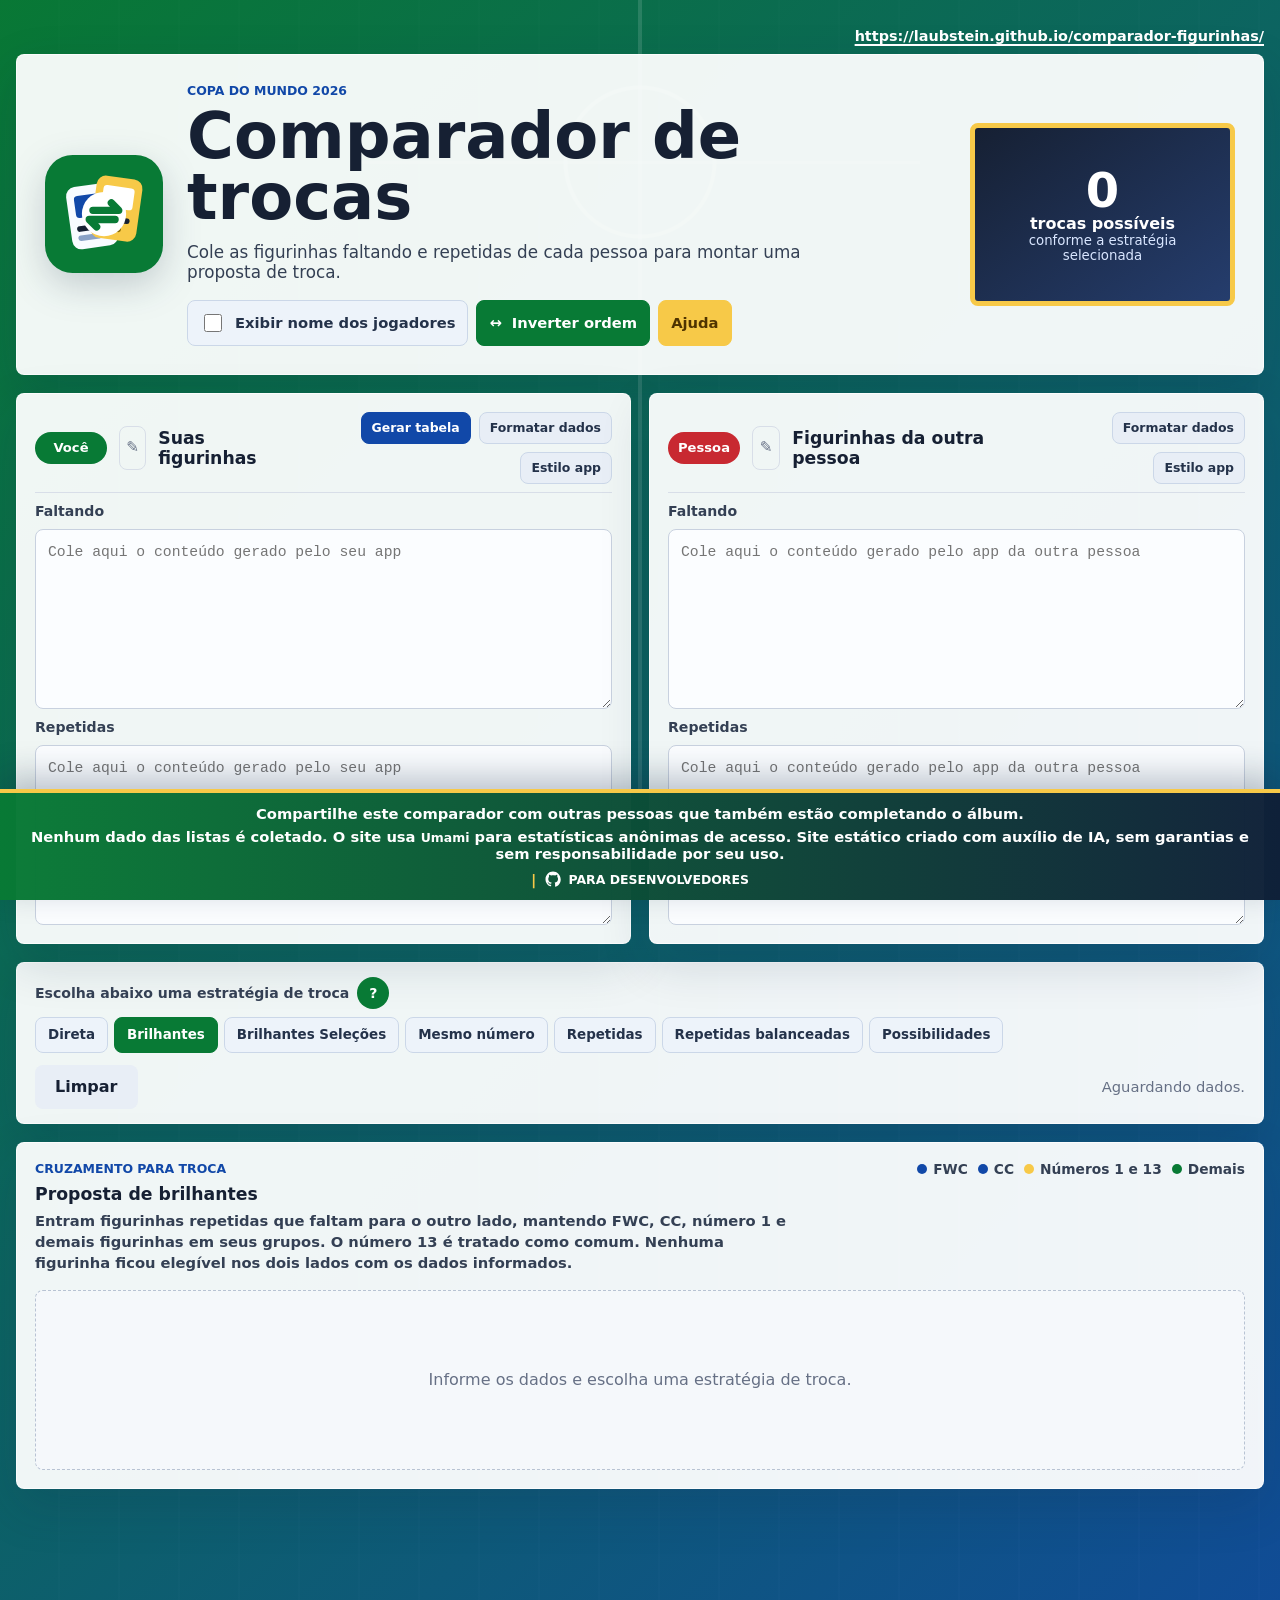
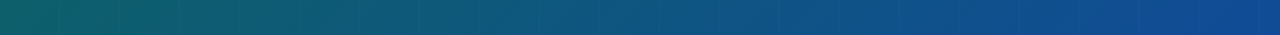
<file: index.html>
<!doctype html>
<html lang="pt-BR">
  <head>
    <meta charset="utf-8">
    <meta name="viewport" content="width=device-width, initial-scale=1">
    <title>Troca de Figurinhas da Copa</title>
    <meta name="description" content="Compare figurinhas faltando e repetidas para montar uma proposta de troca equilibrada para o álbum da Copa 2026. Gratuito e sem anúncios.">
    <link rel="canonical" href="https://laubstein.github.io/comparador-figurinhas/">
    <meta property="og:type" content="website">
    <meta property="og:locale" content="pt_BR">
    <meta property="og:site_name" content="Comparador de Figurinhas">
    <meta property="og:title" content="Comparador de trocas de figurinhas da Copa">
    <meta property="og:description" content="Monte propostas equilibradas usando suas figurinhas faltando e repetidas e as de outra pessoa. Gratuito e sem anúncios.">
    <meta property="og:url" content="https://laubstein.github.io/comparador-figurinhas/">
    <meta property="og:image" content="https://laubstein.github.io/comparador-figurinhas/assets/og-image.png">
    <meta property="og:image:secure_url" content="https://laubstein.github.io/comparador-figurinhas/assets/og-image.png">
    <meta property="og:image:type" content="image/png">
    <meta property="og:image:width" content="1200">
    <meta property="og:image:height" content="630">
    <meta property="og:image:alt" content="Comparador gratuito e sem anúncios para troca de figurinhas da Copa 2026">
    <meta name="twitter:card" content="summary_large_image">
    <meta name="twitter:title" content="Comparador de trocas de figurinhas da Copa">
    <meta name="twitter:description" content="Monte propostas equilibradas usando suas figurinhas faltando e repetidas e as de outra pessoa. Gratuito e sem anúncios.">
    <meta name="twitter:image" content="https://laubstein.github.io/comparador-figurinhas/assets/og-image.png">
    <link rel="icon" type="image/svg+xml" href="assets/favicon.svg">
    <link rel="stylesheet" href="styles.css">
    <script defer src="https://cloud.umami.is/script.js" data-website-id="ab77dfe1-78c8-4d9a-a12e-bae910fb697f"></script>
  </head>
  <body>
    <main class="app-shell">
      <div class="site-bar">
        <a href="https://laubstein.github.io/comparador-figurinhas/?utm_source=comparador&utm_medium=site_bar&utm_campaign=comparador_figurinhas" target="_blank" rel="noreferrer">
          https://laubstein.github.io/comparador-figurinhas/
        </a>
      </div>

      <section class="hero">
        <img class="hero-logo" src="assets/favicon.svg" alt="" aria-hidden="true">
        <div class="hero-copy">
          <p class="eyebrow">Copa do Mundo 2026</p>
          <h1>Comparador de trocas</h1>
          <p class="subtitle">
            Cole as figurinhas faltando e repetidas de cada pessoa para montar uma proposta de troca.
          </p>
          <div class="hero-controls">
            <label class="toggle-option" for="showNamesToggle">
              <input id="showNamesToggle" type="checkbox">
              <span>Exibir nome dos jogadores</span>
            </label>
            <button id="swapCollectorsButton" class="hero-action" type="button" title="Inverter ordem entre suas figurinhas e as da outra pessoa" aria-label="Inverter ordem entre suas figurinhas e as da outra pessoa">
              <span aria-hidden="true">↔</span>
              <span>Inverter ordem</span>
            </button>
            <button id="helpButton" class="hero-action hero-help-action" type="button" aria-haspopup="dialog">Ajuda</button>
          </div>
        </div>
        <div class="scoreboard" aria-label="Resumo da comparação">
          <span id="userGivesCount">0</span>
          <strong id="scoreboardLabel">trocas possíveis</strong>
          <small id="scoreboardDetail">conforme a estratégia selecionada</small>
        </div>
      </section>

      <section class="form-grid" aria-label="Dados dos colecionadores">
        <article class="collector-panel">
          <div class="panel-heading">
            <div class="panel-title">
              <span class="badge badge-home" id="userBadge">Você</span>
              <input class="badge-name-input" id="userBadgeInput" type="text" maxlength="24" hidden aria-label="Nome do primeiro colecionador" />
              <button class="badge-edit" id="userBadgeEdit" type="button" title="Editar nome" aria-label="Editar nome do primeiro colecionador">✎</button>
              <h2>Suas figurinhas</h2>
            </div>
            <div class="format-actions" aria-label="Converter suas figurinhas">
              <button id="tableButton" class="mini-button mini-button-blue" type="button">Gerar tabela</button>
              <button class="mini-button" type="button" data-format-target="user" data-format="selection">Formatar dados</button>
              <button class="mini-button" type="button" data-format-target="user" data-format="app">Estilo app</button>
            </div>
          </div>
          <label for="userMissing">Faltando</label>
          <textarea id="userMissing" spellcheck="false" placeholder="Cole aqui o conteúdo gerado pelo seu app"></textarea>

          <label for="userRepeated">Repetidas</label>
          <textarea id="userRepeated" spellcheck="false" placeholder="Cole aqui o conteúdo gerado pelo seu app"></textarea>
        </article>

        <article class="collector-panel">
          <div class="panel-heading">
            <div class="panel-title">
              <span class="badge badge-away" id="friendBadge">Pessoa</span>
              <input class="badge-name-input" id="friendBadgeInput" type="text" maxlength="24" hidden aria-label="Nome do segundo colecionador" />
              <button class="badge-edit" id="friendBadgeEdit" type="button" title="Editar nome" aria-label="Editar nome do segundo colecionador">✎</button>
              <h2>Figurinhas da outra pessoa</h2>
            </div>
            <div class="format-actions" aria-label="Converter figurinhas da outra pessoa">
              <button class="mini-button" type="button" data-format-target="friend" data-format="selection">Formatar dados</button>
              <button class="mini-button" type="button" data-format-target="friend" data-format="app">Estilo app</button>
            </div>
          </div>
          <label for="friendMissing">Faltando</label>
          <textarea id="friendMissing" spellcheck="false" placeholder="Cole aqui o conteúdo gerado pelo app da outra pessoa"></textarea>

          <label for="friendRepeated">Repetidas</label>
          <textarea id="friendRepeated" spellcheck="false" placeholder="Cole aqui o conteúdo gerado pelo app da outra pessoa"></textarea>
        </article>
      </section>

      <section class="toolbar" aria-label="Ações">
        <div class="strategy-controls" aria-labelledby="strategyLabel">
          <div class="strategy-heading">
            <span id="strategyLabel">Escolha abaixo uma estratégia de troca</span>
            <button id="strategyHelpButton" class="help-icon-button" type="button" title="Entenda as estratégias de troca" aria-label="Ajuda sobre estratégias de troca">
              ?
            </button>
          </div>
          <div class="strategy-options" role="radiogroup" aria-labelledby="strategyLabel">
            <label>
              <input type="radio" name="tradeStrategy" value="5">
              <span>Direta</span>
            </label>
            <label>
              <input type="radio" name="tradeStrategy" value="0" checked>
              <span>Brilhantes</span>
            </label>
            <label>
              <input type="radio" name="tradeStrategy" value="6">
              <span>Brilhantes Seleções</span>
            </label>
            <label>
              <input type="radio" name="tradeStrategy" value="1">
              <span>Mesmo número</span>
            </label>
            <label>
              <input type="radio" name="tradeStrategy" value="2">
              <span>Repetidas</span>
            </label>
            <label>
              <input type="radio" name="tradeStrategy" value="3">
              <span>Repetidas balanceadas</span>
            </label>
            <label>
              <input type="radio" name="tradeStrategy" value="4">
              <span>Possibilidades</span>
            </label>
          </div>
        </div>
        <button id="clearButton" class="secondary" type="button">Limpar</button>
        <div class="summary-stack">
          <p id="parseSummary" class="parse-summary">Aguardando dados.</p>
          <p id="impactSummary" class="impact-summary" hidden></p>
        </div>
      </section>

      <section class="results" aria-live="polite">
        <div class="results-header">
          <div>
            <p class="eyebrow">Cruzamento para troca</p>
            <h2 id="resultTitle">Proposta de brilhantes</h2>
            <p id="resultDescription" class="results-description">
              Mantém FWC, CC, número 1 e demais figurinhas em seus grupos; número 13 participa como figurinha comum.
            </p>
          </div>
          <div class="results-actions">
            <button id="copyWhatsAppButton" class="whatsapp-button" type="button" title="Copiar proposta abaixo para ser enviada por WhatsApp" hidden>
              <svg viewBox="0 0 24 24" aria-hidden="true">
                <path d="M12 2a9.8 9.8 0 0 0-8.4 14.9L2.5 22l5.2-1.1A9.9 9.9 0 1 0 12 2Zm0 2a7.9 7.9 0 0 1 6.7 12.1 7.8 7.8 0 0 1-9.7 2.8l-.3-.2-3.4.7.7-3.3-.2-.3A7.8 7.8 0 0 1 12 4Zm-3.1 4.2c-.2 0-.5.1-.7.4-.2.3-.8.8-.8 2s.8 2.3.9 2.5c.1.2 1.6 2.7 4 3.7 2 .9 2.4.7 2.8.7.4 0 1.4-.6 1.6-1.1.2-.5.2-1 .1-1.1-.1-.1-.2-.2-.5-.4l-1.6-.8c-.2-.1-.4-.1-.6.2l-.7.9c-.1.2-.3.2-.5.1-.3-.1-1.1-.4-2-1.2-.7-.7-1.2-1.5-1.4-1.8-.1-.2 0-.4.1-.5l.4-.5c.1-.2.2-.3.3-.5.1-.2 0-.4 0-.5l-.7-1.7c-.2-.4-.4-.4-.7-.4Z"/>
              </svg>
              <span>Copiar para WhatsApp</span>
            </button>
            <button id="shareComparisonButton" class="secondary" type="button" title="Copiar link com os dados desta comparação" hidden>
              Compartilhar Comparação
            </button>
            <div class="legend">
              <span><i class="dot dot-fwc"></i> FWC</span>
              <span><i class="dot dot-fwc"></i> CC</span>
              <span><i class="dot dot-special"></i> Números 1 e 13</span>
              <span><i class="dot dot-standard"></i> Demais</span>
            </div>
          </div>
        </div>

        <div id="possibilityNumberFilter" class="possibility-number-filter" hidden>
          <div class="pnf-field">
            <label for="possibilityNumberInput">Ignorar número nas possibilidades</label>
            <div class="pnf-row">
              <input id="possibilityNumberInput" type="number" min="0" max="20" inputmode="numeric" placeholder="Ex.: 1" />
              <button id="ignorePossibilityNumberButton" class="secondary" type="button" title="Remover das possibilidades todas as figurinhas com este número (ex.: 1 remove ALG1, ARG1, ...)">Ignorar número</button>
            </div>
          </div>
          <div id="ignoredNumbers" class="ignored-numbers" aria-label="Números ignorados nas possibilidades"></div>
        </div>

        <div id="emptyState" class="empty-state">
          <p id="emptyStateMessage">Informe os dados e escolha uma estratégia de troca.</p>
          <button id="undoTradeButton" class="secondary" type="button" title="Restaurar as listas para o estado anterior à última troca aceita; até cinco trocas podem ser desfeitas" hidden>
            Desfazer última troca
          </button>
        </div>

        <div class="table-wrap" hidden>
          <table>
            <thead>
              <tr id="tradeHeadRow">
                <th>#</th>
                <th>Você entrega</th>
                <th>Pessoa entrega</th>
                <th>Tipo</th>
              </tr>
            </thead>
            <tbody id="tradeRows"></tbody>
            <tfoot id="tradeFooter" hidden>
              <tr>
                <td colspan="4">
                  <div class="trade-footer-content">
                    <div id="ignoredStickers" class="ignored-stickers" aria-label="Figurinhas ignoradas"></div>
                    <div class="trade-footer-actions">
                      <button id="undoTradeFooterButton" class="secondary" type="button" title="Restaurar as listas para o estado anterior à última troca aceita; até cinco trocas podem ser desfeitas" hidden>
                        Desfazer última troca
                      </button>
                      <button id="removePossibilitiesButton" class="secondary" type="button" title="Remover das listas de repetidas e faltantes todas as possibilidades exibidas" hidden>
                        Remover das repetidas e faltantes
                      </button>
                      <button id="acceptTradeButton" type="button" title="Confirmar que a troca foi realizada e atualizar as listas de faltantes e repetidas das duas pessoas">
                        Troca aceita
                      </button>
                    </div>
                  </div>
                </td>
              </tr>
            </tfoot>
          </table>
        </div>
      </section>
    </main>

    <dialog id="combinedPasteDialog" class="help-dialog paste-dialog" aria-labelledby="combinedPasteTitle">
      <div class="help-card">
        <div class="help-heading">
          <div>
            <p class="eyebrow">Listas encontradas</p>
            <h2 id="combinedPasteTitle">Distribuir faltantes e repetidas?</h2>
          </div>
          <button id="closeCombinedPasteButton" class="icon-button" type="button" aria-label="Colar somente no campo atual">x</button>
        </div>
        <div class="help-content paste-dialog-content">
          <p>
            O texto possui listas de faltantes e repetidas. Posso distribuí-las nos campos de
            <strong id="combinedPasteCollector"></strong>.
          </p>
          <fieldset class="paste-policy">
            <legend>O que fazer com as figurinhas que já estão nesses campos?</legend>
            <label>
              <input type="radio" name="combinedPastePolicy" value="merge" checked>
              <span><strong>Mesclar</strong> com as listas atuais</span>
            </label>
            <label>
              <input type="radio" name="combinedPastePolicy" value="replace">
              <span><strong>Limpar e substituir</strong> pelas listas coladas</span>
            </label>
          </fieldset>
          <div class="paste-dialog-actions">
            <button id="pasteOnlyHereButton" class="secondary" type="button">Colar somente aqui</button>
            <button id="distributeCombinedPasteButton" type="button">Distribuir listas</button>
          </div>
        </div>
      </div>
    </dialog>

    <dialog id="helpDialog" class="help-dialog" aria-labelledby="helpTitle">
      <div class="help-card">
        <div class="help-heading">
          <div>
            <p class="eyebrow">Ajuda</p>
            <h2 id="helpTitle">Como usar o comparador</h2>
          </div>
          <button id="closeHelpButton" class="icon-button" type="button" aria-label="Fechar ajuda">x</button>
        </div>

        <div class="help-content">
          <p>
            Preencha as listas que você possui e escolha uma estratégia. A proposta ou lista de possibilidades é atualizada
            automaticamente conforme os dados informados.
          </p>
          <p>
            Se você colar um texto que contenha seções de <strong>faltantes</strong> e <strong>repetidas</strong> no mesmo
            campo, o comparador perguntará se deve distribuí-las automaticamente. Escolha <strong>Mesclar</strong> para
            manter as listas atuais e acrescentar as novas figurinhas, ou <strong>Limpar e substituir</strong> para usar
            somente o conteúdo colado. A escolha vale para os dois campos da pessoa selecionada. O cabeçalho e sua lista
            podem estar na mesma linha, como em <strong>Faltando: BRA 1, BRA 2</strong>. Frases como
            <strong>Estas são minhas figurinhas repetidas</strong> também são reconhecidas.
          </p>
          <p>
            A tabela mostra apenas trocas em que uma figurinha sua falta para a outra pessoa e uma figurinha dela
            falta para você. Cada código aparece no máximo uma vez em cada lado da proposta.
          </p>
          <p>
            Na estratégia Brilhantes, FWC só troca com FWC, CC só troca com CC e número 1 só troca com número 1;
            número 13 participa como comum. A estratégia Direta prioriza essas regras e depois
            combina livremente as candidatas restantes.
          </p>
          <p>
            Após concretizar uma proposta, use <strong>Troca aceita</strong> no rodapé da tabela. A aplicação descontará
            as figurinhas entregues das listas de repetidas e atualizará as faltantes ou repetidas de quem recebeu.
            Na lista de possibilidades, use <strong>Remover das repetidas</strong> para retirar somente das listas de
            repetidas, ou <strong>Remover das repetidas e faltantes</strong> para retirar as figurinhas exibidas das duas
            listas correspondentes. É possível desfazer as cinco últimas ações durante a sessão.
          </p>
          <p>
            Use o <strong>x</strong> ao lado de uma figurinha do resultado para ignorá-la e recalcular a troca ou lista de
            possibilidades sem ela. As figurinhas ignoradas aparecem no rodapé da tabela; clique em uma delas para permitir
            sua participação novamente.
          </p>

          <section id="strategyHelp" class="help-section" tabindex="-1">
            <h3>Estratégias de troca</h3>
            <p>
              <strong>Brilhantes:</strong> mantém FWC, CC, número 1 e demais figurinhas em seus próprios grupos. O número
              13 participa como figurinha comum.
            </p>
            <p>
              <strong>Brilhantes Seleções:</strong> permite trocar FWC por figurinhas número 1, enquanto figurinhas número
              13 só podem ser pareadas com outras número 13.
            </p>
            <p>
              <strong>Direta:</strong> prioriza os grupos de FWC, CC e número 1, mas depois combina livremente as candidatas
              restantes, inclusive entre grupos diferentes, para aproveitar mais possibilidades de troca. A seleção
              também faz rodízio entre países, dando mais espaço aos que possuem maiores quantidades repetidas.
            </p>
            <p>
              <strong>Mesmo número:</strong> usa a mesma lógica da troca direta, mas só aceita pares com a mesma numeração,
              como BRA1 por MEX1.
            </p>
            <p>
              <strong>Repetidas:</strong> você entrega uma repetida que falta para a outra pessoa, e ela devolve uma
              repetida que não aparece na sua lista de repetidas. É uma sugestão útil quando sua lista de faltantes não
              está completa. A proposta faz um rodízio entre países para evitar consumir muitas figurinhas de um mesmo
              país de uma vez. Países com maiores quantidades da mesma figurinha repetida recebem proporcionalmente mais
              espaço na proposta.
            </p>
            <p>
              <strong>Repetidas balanceadas:</strong> considera apenas figurinhas com sobra de repetidas. Um lado entrega
              uma sobra que o outro não tem como repetida, e recebe uma sobra que também não tem como repetida. Cada código
              aparece no máximo uma vez na proposta.
            </p>
            <p>
              <strong>Possibilidades:</strong> cruza as faltantes de cada pessoa com as repetidas da outra. Exibe em seções
              separadas tudo que um lado possui repetido e está faltando para o outro, sem montar uma troca com contrapartida.
            </p>
          </section>

          <h3>Formato do app Álbum de Figurinhas Copa 2026</h3>
          <pre><code>🇰🇷 *KOR* · pg. 12-13
KOR1 (x1), KOR7 (x1), KOR8 (x1)

*Copa 2026* · pg. 1
FWC1, FWC3</code></pre>

          <h3>Formato por seleção</h3>
          <pre><code>🇧🇷 BRA - 6, 10, 14
🇰🇷 KOR - 1, 7, 8
🌎 FWC - 1, 4, 5</code></pre>

          <h3>Formato combinado com emoji</h3>
          <pre><code>*Faltantes*
SUI 🇨🇭: 5, 19
FWC 🌎: 6
CC 🥤: 5, 8, 10, 11

*Repetidas*
BRA 🇧🇷: 2, 7 (×3)
KOR 🇰🇷: 4, 16</code></pre>

          <p>
            Em repetidas, quando houver quantidade como <strong>KOR1 (x2)</strong> ou <strong>BRA 7 (×3)</strong>, ela é usada apenas para
            contar repetidas. A quantidade máxima considerada por figurinha é de <strong>35 unidades</strong>. Na proposta
            final, a mesma figurinha não será oferecida duas vezes para a mesma pessoa.
          </p>
          <p>
            A opção de exibir nomes usa um de/para estático incluído no JavaScript. A coleção oficial foi verificada
            na Panini, e os nomes foram extraídos do checklist público do SkDojo.
          </p>
          <h3>Licença e responsabilidade</h3>
          <p>
            Este projeto é distribuído sob a licença MIT. O site foi criado com auxílio de IA e é fornecido como está,
            sem garantia de disponibilidade, precisão dos dados ou adequação para qualquer finalidade. Os autores não
            se responsabilizam por perdas, divergências em trocas ou qualquer consequência do uso da aplicação.
          </p>
        </div>
      </div>
    </dialog>

    <footer class="privacy-footer">
      <p>
        Compartilhe este comparador com outras pessoas que também estão completando o álbum.
      </p>
      <p>
        <span>Nenhum dado das listas é coletado. O site usa <a href="https://umami.is/" target="_blank" rel="noreferrer">Umami</a> para estatísticas anônimas de acesso. Site estático criado com auxílio de IA, sem garantias e sem responsabilidade por seu uso.</span>
        <span class="footer-separator" aria-hidden="true">|</span>
        <a href="https://github.com/laubstein/comparador-figurinhas" target="_blank" rel="noreferrer" aria-label="Projeto no GitHub para desenvolvedores">
          <svg viewBox="0 0 24 24" aria-hidden="true">
            <path d="M12 2C6.5 2 2 6.6 2 12.2c0 4.5 2.9 8.3 6.8 9.6.5.1.7-.2.7-.5v-1.8c-2.8.6-3.4-1.2-3.4-1.2-.5-1.2-1.1-1.5-1.1-1.5-.9-.6.1-.6.1-.6 1 .1 1.6 1.1 1.6 1.1.9 1.6 2.4 1.1 2.9.9.1-.7.4-1.1.7-1.4-2.2-.3-4.6-1.1-4.6-5 0-1.1.4-2 1.1-2.8-.1-.3-.5-1.3.1-2.7 0 0 .9-.3 2.8 1.1.8-.2 1.6-.3 2.5-.3s1.7.1 2.5.3c1.9-1.4 2.8-1.1 2.8-1.1.6 1.4.2 2.4.1 2.7.7.8 1.1 1.7 1.1 2.8 0 3.9-2.4 4.7-4.6 5 .4.3.7 1 .7 2v3c0 .3.2.6.7.5 4-1.3 6.8-5.1 6.8-9.6C22 6.6 17.5 2 12 2Z"/>
          </svg>
          <span>PARA DESENVOLVEDORES</span>
        </a>
      </p>
    </footer>

    <div id="tradeStickerTooltip" class="sticker-tooltip" role="status" aria-live="polite" hidden></div>

    <script src="sticker-data.js"></script>
    <script src="share-codec.js"></script>
    <script src="input-parser.js"></script>
    <script src="app.js"></script>
  </body>
</html>
</file>
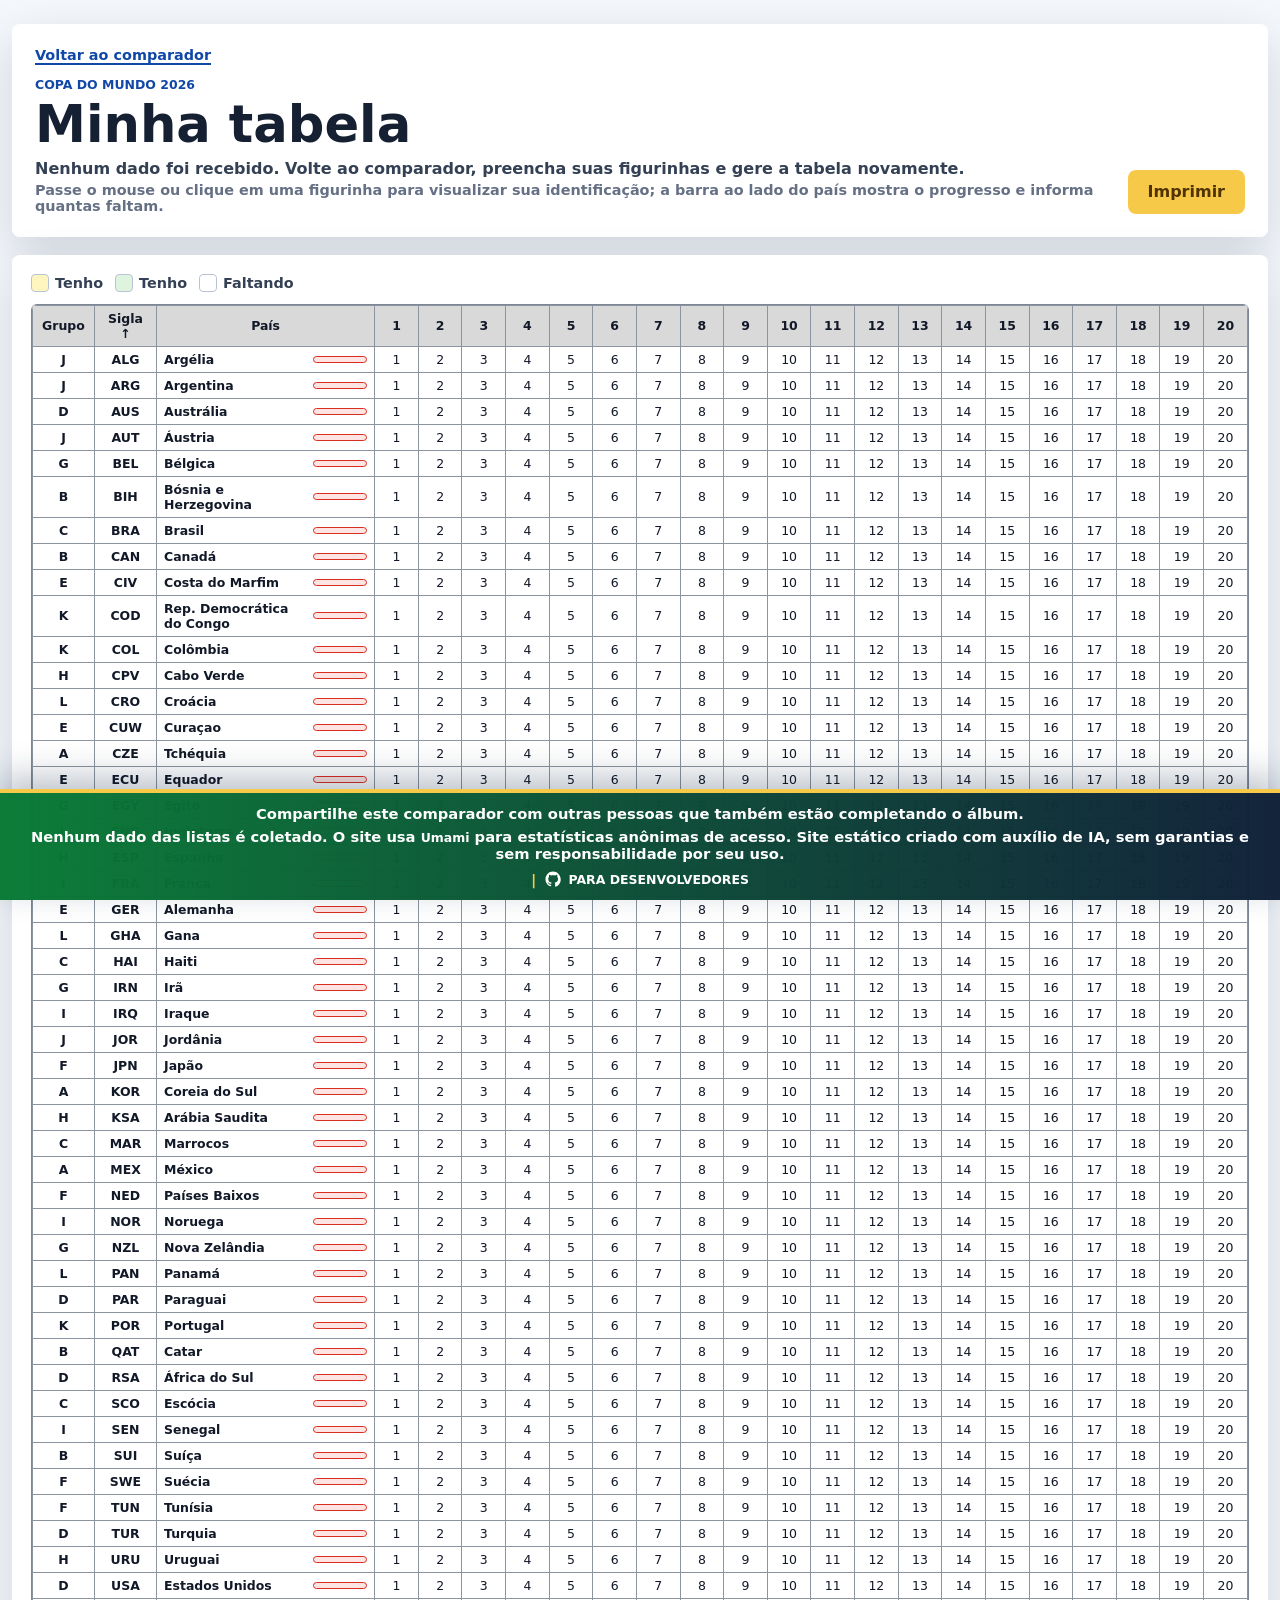
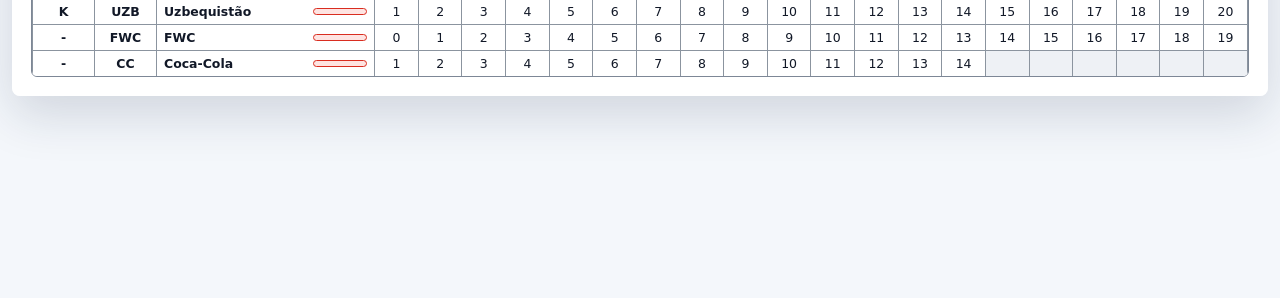
<file: tabela.html>
<!doctype html>
<html lang="pt-BR">
  <head>
    <meta charset="utf-8">
    <meta name="viewport" content="width=device-width, initial-scale=1">
    <title>Minha Tabela de Figurinhas</title>
    <meta name="robots" content="noindex">
    <link rel="icon" type="image/svg+xml" href="assets/favicon.svg">
    <link rel="stylesheet" href="styles.css">
    <script defer src="https://cloud.umami.is/script.js" data-website-id="ab77dfe1-78c8-4d9a-a12e-bae910fb697f"></script>
  </head>
  <body class="table-page">
    <header class="print-only print-title">COPA 2026 - TABELA DE FIGURINHAS</header>
    <main class="table-shell">
      <header class="table-page-header">
        <a id="backToComparator" class="back-link" href="./">Voltar ao comparador</a>
        <div class="table-title-row">
          <div>
            <p class="eyebrow">Copa do Mundo 2026</p>
            <h1>Minha tabela</h1>
            <p id="tableSummary" class="table-summary">Carregando suas figurinhas.</p>
            <p class="table-hint">Passe o mouse ou clique em uma figurinha para visualizar sua identificação; a barra ao lado do país mostra o progresso e informa quantas faltam.</p>
          </div>
          <button id="printButton" class="gold-button" type="button">Imprimir</button>
        </div>
      </header>

      <section class="sticker-board" aria-label="Tabela de figurinhas por seleção">
        <div class="table-legend" aria-label="Legenda">
          <span><i class="legend-cell have-a"></i> Tenho</span>
          <span><i class="legend-cell have-b"></i> Tenho</span>
          <span><i class="legend-cell missing"></i> Faltando</span>
        </div>
        <div class="album-table-wrap">
          <table class="album-table">
            <colgroup id="albumTableColumns"></colgroup>
            <thead id="albumTableHead"></thead>
            <tbody id="albumTableBody"></tbody>
          </table>
        </div>
      </section>
    </main>

    <footer class="privacy-footer">
      <p>Compartilhe este comparador com outras pessoas que também estão completando o álbum.</p>
      <p>
        <span>Nenhum dado das listas é coletado. O site usa <a href="https://umami.is/" target="_blank" rel="noreferrer">Umami</a> para estatísticas anônimas de acesso. Site estático criado com auxílio de IA, sem garantias e sem responsabilidade por seu uso.</span>
        <span class="footer-separator" aria-hidden="true">|</span>
        <a href="https://github.com/laubstein/comparador-figurinhas" target="_blank" rel="noreferrer" aria-label="Projeto no GitHub para desenvolvedores">
          <svg viewBox="0 0 24 24" aria-hidden="true">
            <path d="M12 2C6.5 2 2 6.6 2 12.2c0 4.5 2.9 8.3 6.8 9.6.5.1.7-.2.7-.5v-1.8c-2.8.6-3.4-1.2-3.4-1.2-.5-1.2-1.1-1.5-1.1-1.5-.9-.6.1-.6.1-.6 1 .1 1.6 1.1 1.6 1.1.9 1.6 2.4 1.1 2.9.9.1-.7.4-1.1.7-1.4-2.2-.3-4.6-1.1-4.6-5 0-1.1.4-2 1.1-2.8-.1-.3-.5-1.3.1-2.7 0 0 .9-.3 2.8 1.1.8-.2 1.6-.3 2.5-.3s1.7.1 2.5.3c1.9-1.4 2.8-1.1 2.8-1.1.6 1.4.2 2.4.1 2.7.7.8 1.1 1.7 1.1 2.8 0 3.9-2.4 4.7-4.6 5 .4.3.7 1 .7 2v3c0 .3.2.6.7.5 4-1.3 6.8-5.1 6.8-9.6C22 6.6 17.5 2 12 2Z"/>
          </svg>
          <span>PARA DESENVOLVEDORES</span>
        </a>
      </p>
    </footer>
    <footer class="print-only print-footer">
      Gere a sua também em https://laubstein.github.io/comparador-figurinhas/?utm_source=tabela&utm_medium=print&utm_campaign=comparador_figurinhas
    </footer>
    <div id="stickerTooltip" class="sticker-tooltip" role="status" aria-live="polite" hidden></div>

    <script src="sticker-data.js"></script>
    <script src="share-codec.js"></script>
    <script src="table.js"></script>
  </body>
</html>
</file>
<file: styles.css>
:root {
  --green: #087a35;
  --field: #0d5f31;
  --gold: #f7c948;
  --blue: #1148a8;
  --red: #c82931;
  --ink: #162033;
  --muted: #667085;
  --line: #d8dee8;
  --paper: #ffffff;
  --surface: #f5f8fb;
  --shadow: 0 18px 50px rgba(17, 38, 66, 0.16);
}

* {
  box-sizing: border-box;
}

[hidden] {
  display: none !important;
}

body {
  margin: 0;
  padding-bottom: 92px;
  min-height: 100vh;
  color: var(--ink);
  font-family: Inter, ui-sans-serif, system-ui, -apple-system, BlinkMacSystemFont, "Segoe UI", sans-serif;
  background:
    linear-gradient(135deg, rgba(8, 122, 53, 0.92), rgba(17, 72, 168, 0.86)),
    repeating-linear-gradient(90deg, transparent 0 58px, rgba(255, 255, 255, 0.08) 58px 60px),
    var(--field);
}

body.dialog-open {
  overflow: hidden;
}

body::before {
  content: "";
  position: fixed;
  inset: 0;
  pointer-events: none;
  background:
    radial-gradient(circle at 50% 18%, transparent 0 72px, rgba(255, 255, 255, 0.42) 73px 76px, transparent 77px),
    linear-gradient(90deg, transparent calc(50% - 2px), rgba(255, 255, 255, 0.34) calc(50% - 2px) calc(50% + 2px), transparent calc(50% + 2px)),
    linear-gradient(rgba(255, 255, 255, 0.25), rgba(255, 255, 255, 0.25)) center 18% / min(560px, 86vw) 3px no-repeat;
  opacity: 0.38;
}

.app-shell {
  position: relative;
  width: min(1440px, calc(100% - 32px));
  margin: 0 auto;
  padding: 28px 0 54px;
}

.site-bar {
  display: flex;
  align-items: center;
  justify-content: flex-end;
  gap: 10px;
  margin-bottom: 10px;
  color: white;
  font-size: 0.9rem;
  font-weight: 800;
}

.site-bar a {
  max-width: 100%;
  overflow-wrap: anywhere;
  color: white;
  text-decoration: underline;
  text-decoration-thickness: 2px;
  text-underline-offset: 3px;
}

.hero,
.collector-panel,
.toolbar,
.results {
  background: rgba(255, 255, 255, 0.94);
  border: 1px solid rgba(255, 255, 255, 0.72);
  box-shadow: var(--shadow);
}

.hero {
  display: flex;
  align-items: center;
  justify-content: space-between;
  gap: 24px;
  min-height: 172px;
  padding: 28px;
  border-radius: 8px;
  overflow: hidden;
}

.hero-logo {
  width: clamp(76px, 10vw, 118px);
  height: auto;
  flex: 0 0 auto;
  filter: drop-shadow(0 12px 18px rgba(17, 38, 66, 0.2));
}

.hero-copy {
  flex: 1 1 auto;
}

.eyebrow {
  margin: 0 0 8px;
  color: var(--blue);
  font-size: 0.78rem;
  font-weight: 800;
  letter-spacing: 0;
  text-transform: uppercase;
}

h1,
h2 {
  margin: 0;
  letter-spacing: 0;
}

h1 {
  font-size: clamp(2.1rem, 5vw, 4.4rem);
  line-height: 0.95;
}

h2 {
  font-size: 1.08rem;
}

.subtitle {
  max-width: 680px;
  margin: 14px 0 0;
  color: #344054;
  font-size: 1.05rem;
}

.toggle-option,
.hero-action {
  display: inline-flex;
  align-items: center;
  gap: 8px;
  color: #24324a;
  font-weight: 850;
  background: #edf3fa;
  border: 1px solid #cbd7e8;
  border-radius: 8px;
  cursor: pointer;
}

.hero-controls {
  display: flex;
  align-items: center;
  flex-wrap: wrap;
  gap: 8px;
  margin-top: 18px;
}

.toggle-option,
.hero-action {
  gap: 10px;
  margin-top: 0;
  padding: 10px 12px;
  font-size: 0.92rem;
}

.hero-action {
  min-height: 46px;
  color: white;
  background: var(--green);
  border-color: var(--green);
}

.hero-help-action {
  color: #4f3300;
  background: var(--gold);
  border-color: var(--gold);
}

.help-icon-button {
  display: inline-grid;
  place-items: center;
  width: 32px;
  min-width: 32px;
  min-height: 32px;
  padding: 0;
  color: white;
  font-weight: 900;
  background: var(--green);
  border: 0;
  border-radius: 50%;
}

.toggle-option input {
  width: 18px;
  height: 18px;
  accent-color: var(--green);
}

.scoreboard {
  display: grid;
  align-content: center;
  justify-items: center;
  min-width: 210px;
  aspect-ratio: 1.45;
  padding: 18px;
  color: white;
  text-align: center;
  background: linear-gradient(145deg, var(--ink), #253d6d);
  border: 5px solid var(--gold);
  border-radius: 8px;
}

.scoreboard span {
  font-size: 3rem;
  font-weight: 900;
  line-height: 1;
}

.scoreboard strong,
.scoreboard small {
  display: block;
}

.scoreboard small {
  color: #d9e6ff;
}

.form-grid {
  display: grid;
  grid-template-columns: repeat(2, minmax(0, 1fr));
  gap: 18px;
  margin-top: 18px;
}

.collector-panel {
  display: grid;
  grid-template-rows: auto auto minmax(180px, 1fr) auto minmax(180px, 1fr);
  gap: 10px;
  min-height: 540px;
  padding: 18px;
  border-radius: 8px;
}

.panel-heading {
  display: flex;
  align-items: center;
  justify-content: space-between;
  gap: 12px;
  padding-bottom: 8px;
  border-bottom: 1px solid var(--line);
}

.panel-title {
  display: flex;
  align-items: center;
  gap: 12px;
}

.format-actions {
  display: flex;
  flex-wrap: wrap;
  justify-content: flex-end;
  gap: 8px;
}

.badge {
  display: inline-flex;
  align-items: center;
  justify-content: center;
  min-width: 72px;
  min-height: 32px;
  padding: 0 12px;
  color: white;
  font-size: 0.82rem;
  font-weight: 800;
  border-radius: 999px;
}

.badge-home {
  background: var(--green);
}

.badge-away {
  background: var(--red);
}

.badge-edit {
  display: inline-flex;
  align-items: center;
  justify-content: center;
  width: 32px;
  height: 32px;
  padding: 0;
  color: var(--muted);
  font-size: 0.95rem;
  line-height: 1;
  background: transparent;
  border: 1px solid var(--line);
  border-radius: 8px;
  cursor: pointer;
}

.badge-edit:hover {
  color: var(--ink);
  border-color: var(--muted);
}

.badge-name-input {
  min-width: 72px;
  max-width: 180px;
  min-height: 32px;
  padding: 0 12px;
  color: var(--ink);
  font-size: 0.82rem;
  font-weight: 800;
  background: var(--paper);
  border: 1px solid var(--line);
  border-radius: 999px;
}

label {
  color: #344054;
  font-size: 0.88rem;
  font-weight: 800;
}

textarea {
  width: 100%;
  min-height: 180px;
  resize: vertical;
  padding: 12px;
  color: var(--ink);
  font: 0.92rem/1.45 ui-monospace, SFMono-Regular, Menlo, Monaco, Consolas, "Liberation Mono", monospace;
  background: #fbfdff;
  border: 1px solid #c8d1df;
  border-radius: 8px;
  outline: none;
}

textarea:focus {
  border-color: var(--blue);
  box-shadow: 0 0 0 3px rgba(17, 72, 168, 0.16);
}

.toolbar {
  display: grid;
  grid-template-columns: auto 1fr;
  align-items: center;
  gap: 12px;
  margin-top: 18px;
  padding: 14px 18px;
  border-radius: 8px;
}

button {
  min-height: 44px;
  padding: 0 20px;
  color: white;
  font: inherit;
  font-weight: 850;
  background: var(--green);
  border: 0;
  border-radius: 8px;
  cursor: pointer;
}

button:hover {
  filter: brightness(0.95);
}

button.secondary {
  color: var(--ink);
  background: #e8eef6;
}

.gold-button {
  color: #4f3300;
  background: var(--gold);
}

.strategy-controls {
  display: grid;
  gap: 8px;
  grid-column: 1 / -1;
  min-width: 0;
}

#clearButton {
  justify-self: start;
}

.strategy-heading {
  display: flex;
  align-items: center;
  gap: 8px;
  color: #344054;
  font-size: 0.88rem;
  font-weight: 850;
}

.strategy-options {
  display: flex;
  flex-wrap: nowrap;
  gap: 6px;
}

.strategy-options label {
  position: relative;
  display: inline-flex;
  align-items: center;
  min-height: 36px;
  cursor: pointer;
}

.strategy-options input {
  position: absolute;
  opacity: 0;
  pointer-events: none;
}

.strategy-options span {
  display: inline-flex;
  align-items: center;
  min-height: 36px;
  padding: 0 12px;
  color: #24324a;
  font-size: 0.84rem;
  font-weight: 850;
  background: #edf3fa;
  border: 1px solid #cbd7e8;
  border-radius: 8px;
}

.strategy-options input:checked + span {
  color: white;
  background: var(--green);
  border-color: var(--green);
}

.mini-button {
  min-height: 32px;
  padding: 0 10px;
  color: #24324a;
  font-size: 0.78rem;
  background: #e8eef6;
  border: 1px solid #cbd7e8;
}

.mini-button.mini-button-blue {
  color: white;
  background: var(--blue);
  border-color: var(--blue);
}

.whatsapp-button {
  display: inline-flex;
  align-items: center;
  gap: 8px;
  color: white;
  background: #25d366;
}

.whatsapp-button svg {
  width: 20px;
  height: 20px;
  fill: currentColor;
  flex: 0 0 auto;
}

.icon-button {
  width: 38px;
  min-width: 38px;
  min-height: 38px;
  padding: 0;
  color: var(--ink);
  background: #e8eef6;
  border-radius: 50%;
}

.summary-stack {
  margin: 0 0 0 auto;
}

.parse-summary,
.impact-summary {
  margin: 0;
  color: var(--muted);
  font-size: 0.92rem;
}

.impact-summary {
  margin-top: 4px;
  color: #24324a;
  font-weight: 800;
}

.results {
  margin-top: 18px;
  padding: 18px;
  border-radius: 8px;
}

.results-header {
  display: flex;
  align-items: start;
  justify-content: space-between;
  gap: 16px;
  margin-bottom: 16px;
}

.results-description {
  max-width: 760px;
  margin: 6px 0 0;
  color: #344054;
  font-size: 0.92rem;
  font-weight: 700;
  line-height: 1.45;
}

.results-actions {
  display: grid;
  justify-items: end;
  gap: 10px;
}

.legend {
  display: flex;
  flex-wrap: wrap;
  gap: 10px;
  color: #344054;
  font-size: 0.86rem;
  font-weight: 750;
}

.legend span {
  display: inline-flex;
  align-items: center;
  gap: 6px;
}

.dot {
  width: 10px;
  height: 10px;
  border-radius: 50%;
}

.dot-fwc {
  background: var(--blue);
}

.dot-special {
  background: var(--gold);
}

.dot-standard {
  background: var(--green);
}

.empty-state {
  display: grid;
  align-content: center;
  gap: 12px;
  min-height: 180px;
  place-items: center;
  color: var(--muted);
  text-align: center;
  background: var(--surface);
  border: 1px dashed #b8c3d3;
  border-radius: 8px;
}

.empty-state p {
  margin: 0;
}

.empty-state button {
  min-height: 38px;
}

.table-wrap {
  overflow-x: auto;
  border: 1px solid var(--line);
  border-radius: 8px;
}

table {
  width: 100%;
  min-width: 720px;
  border-collapse: collapse;
  background: var(--paper);
}

th,
td {
  padding: 12px 14px;
  text-align: left;
  border-bottom: 1px solid var(--line);
}

th {
  color: #344054;
  font-size: 0.78rem;
  text-transform: uppercase;
  background: #edf3fa;
}

.possibility-section th {
  color: var(--field);
  font-size: 0.86rem;
  background: #f4f8f6;
  border-top: 2px solid var(--line);
}

tr:last-child td {
  border-bottom: 0;
}

tfoot td {
  padding: 12px 14px;
  background: #f4f8f6;
  border-top: 2px solid var(--line);
}

.trade-footer-content {
  display: flex;
  align-items: center;
  justify-content: flex-end;
  gap: 12px;
}

.trade-footer-actions,
.ignored-stickers {
  display: flex;
  align-items: center;
  gap: 8px;
}

.trade-footer-actions {
  flex-wrap: wrap;
  justify-content: flex-end;
}

.ignored-stickers {
  flex: 1 1 auto;
  min-width: 0;
  overflow-x: auto;
}

.ignored-sticker {
  flex: 0 0 auto;
  min-height: 30px;
  padding: 2px 9px;
  color: #344054;
  font-size: 0.78rem;
  background: #edf3fa;
  border: 1px solid #cbd7e8;
}

.possibility-number-filter {
  display: flex;
  flex-wrap: wrap;
  align-items: flex-end;
  gap: 12px 18px;
  margin-bottom: 16px;
  padding: 14px 16px;
  background: var(--surface);
  border: 1px solid var(--line);
  border-radius: 12px;
}

.pnf-field {
  display: flex;
  flex-direction: column;
  gap: 6px;
}

.pnf-field label {
  font-size: 0.8rem;
  font-weight: 600;
  color: var(--muted);
}

.pnf-row {
  display: flex;
  flex-wrap: wrap;
  gap: 8px;
}

.pnf-row input {
  width: 96px;
  min-height: 38px;
  padding: 0 12px;
  color: var(--ink);
  background: var(--paper);
  border: 1px solid var(--line);
  border-radius: 8px;
  font-size: 0.9rem;
}

.pnf-row button {
  min-height: 38px;
  padding: 0 16px;
}

.ignored-numbers {
  display: flex;
  flex: 1 1 auto;
  flex-wrap: wrap;
  align-items: center;
  gap: 8px;
}

#acceptTradeButton,
#removePossibilitiesButton {
  min-height: 38px;
  padding: 0 16px;
}

#undoTradeFooterButton {
  min-height: 38px;
  margin-right: 8px;
  padding: 0 16px;
}

.sticker {
  position: relative;
  display: inline-flex;
  align-items: center;
  justify-content: center;
  gap: 6px;
  min-width: 68px;
  min-height: 30px;
  padding: 3px 10px;
  font-weight: 900;
  background: #eef6f1;
  border: 1px solid #b9ddc7;
  border-radius: 6px;
}

.sticker:has(.remove-trade-sticker) {
  padding-right: 33px;
}

.sticker-flag {
  font-size: 1rem;
  line-height: 1;
}

.sticker-cell {
  display: grid;
  gap: 4px;
  align-items: center;
  justify-items: start;
}

.remove-trade-sticker {
  position: absolute;
  top: 2px;
  right: 2px;
  width: 22px;
  min-width: 22px;
  min-height: 22px;
  padding: 0;
  color: #6b2630;
  font-size: 0.72rem;
  line-height: 1;
  background: #fce8eb;
  border: 1px solid #e7b9c0;
  border-radius: 50%;
}

.sticker-name {
  color: #344054;
  font-size: 0.84rem;
  font-weight: 700;
  line-height: 1.25;
}

.trade-kind {
  display: inline-flex;
  align-items: center;
  min-height: 28px;
  padding: 3px 10px;
  font-size: 0.82rem;
  font-weight: 850;
  border-radius: 999px;
}

.trade-kind.fwc,
.trade-kind.cc {
  color: white;
  background: var(--blue);
}

.trade-kind.numberOne,
.trade-kind.numberThirteen {
  color: #4f3300;
  background: var(--gold);
}

.trade-kind.selectionShiny {
  color: white;
  background: #b26a00;
}

.trade-kind.standard {
  color: white;
  background: var(--green);
}

.trade-kind.sameNumber {
  color: white;
  background: #5b3ea6;
}

.trade-kind.free {
  color: white;
  background: #596579;
}

.help-dialog {
  width: min(760px, calc(100% - 28px));
  max-height: min(760px, calc(100vh - 96px));
  padding: 0;
  color: var(--ink);
  background: transparent;
  border: 0;
}

.help-dialog::backdrop {
  background: rgba(11, 22, 38, 0.62);
}

.paste-dialog {
  width: min(560px, calc(100% - 28px));
}

.help-card {
  overflow: hidden;
  background: var(--paper);
  border-radius: 8px;
  box-shadow: var(--shadow);
}

.help-heading {
  display: flex;
  align-items: start;
  justify-content: space-between;
  gap: 16px;
  padding: 18px;
  border-bottom: 1px solid var(--line);
}

.help-content {
  max-height: calc(100vh - 190px);
  overflow: auto;
  padding: 18px;
}

.help-content p {
  margin: 0 0 14px;
  color: #344054;
  line-height: 1.55;
}

.help-content h3 {
  margin: 18px 0 8px;
  font-size: 0.95rem;
}

.paste-dialog-content {
  display: grid;
  gap: 16px;
}

.paste-dialog-content > p {
  margin: 0;
}

.paste-policy {
  display: grid;
  gap: 10px;
  margin: 0;
  padding: 14px;
  border: 1px solid var(--line);
  border-radius: 8px;
}

.paste-policy legend {
  padding: 0 6px;
  color: #344054;
  font-size: 0.9rem;
  font-weight: 800;
}

.paste-policy label {
  display: flex;
  align-items: center;
  gap: 8px;
  cursor: pointer;
}

.paste-dialog-actions {
  display: flex;
  justify-content: flex-end;
  flex-wrap: wrap;
  gap: 8px;
}

.help-section {
  margin: 18px 0;
  padding: 14px;
  background: #f4f9f6;
  border: 1px solid #cfe8d7;
  border-radius: 8px;
  outline: none;
  transition: box-shadow 0.18s ease, border-color 0.18s ease;
}

.help-section h3 {
  margin-top: 0;
}

.help-section p:last-child {
  margin-bottom: 0;
}

.help-section-highlight {
  border-color: var(--green);
  box-shadow: 0 0 0 3px rgba(8, 122, 53, 0.2);
}

.help-content pre {
  overflow-x: auto;
  margin: 0;
  padding: 12px;
  color: #eaf2ff;
  background: #17233b;
  border-radius: 8px;
}

.help-content code {
  font: 0.88rem/1.45 ui-monospace, SFMono-Regular, Menlo, Monaco, Consolas, "Liberation Mono", monospace;
}

.privacy-footer {
  position: fixed;
  z-index: 10;
  right: 0;
  bottom: 0;
  left: 0;
  display: grid;
  gap: 6px;
  align-items: center;
  justify-content: center;
  min-height: 74px;
  padding: 12px 18px;
  color: white;
  text-align: center;
  font-size: 0.92rem;
  font-weight: 750;
  background: linear-gradient(90deg, rgba(8, 122, 53, 0.98), rgba(15, 32, 56, 0.98));
  border-top: 4px solid var(--gold);
  box-shadow: 0 -12px 32px rgba(17, 38, 66, 0.28);
}

.privacy-footer p {
  display: flex;
  align-items: center;
  justify-content: center;
  gap: 8px;
  flex-wrap: wrap;
  margin: 0;
}

.privacy-footer a {
  display: inline-flex;
  align-items: center;
  gap: 6px;
  color: white;
  font-size: 0.78rem;
  font-weight: 900;
  text-decoration: none;
  letter-spacing: 0;
}

.privacy-footer a:hover {
  text-decoration: underline;
  text-decoration-thickness: 2px;
  text-underline-offset: 3px;
}

.footer-separator {
  color: var(--gold);
  font-weight: 900;
}

.privacy-footer svg {
  width: 18px;
  height: 18px;
  fill: currentColor;
}

.table-page {
  background: #f4f7fb;
}

.table-page::before {
  opacity: 0.14;
}

.table-shell {
  position: relative;
  width: min(1380px, calc(100% - 24px));
  margin: 0 auto;
  padding: 24px 0 110px;
}

.table-page-header,
.sticker-board {
  background: rgba(255, 255, 255, 0.96);
  border: 1px solid rgba(255, 255, 255, 0.74);
  border-radius: 8px;
  box-shadow: var(--shadow);
}

.table-page-header {
  display: grid;
  gap: 14px;
  padding: 22px;
}

.table-title-row {
  display: flex;
  align-items: end;
  justify-content: space-between;
  gap: 18px;
}

.table-page-header h1 {
  font-size: clamp(2rem, 4vw, 3.3rem);
}

.back-link {
  justify-self: start;
  color: var(--blue);
  font-size: 0.9rem;
  font-weight: 850;
  text-decoration: underline;
  text-decoration-thickness: 2px;
  text-underline-offset: 3px;
}

.table-summary {
  margin: 10px 0 0;
  color: #344054;
  font-weight: 750;
}

.table-hint {
  margin: 4px 0 0;
  color: var(--muted);
  font-size: 0.9rem;
  font-weight: 700;
}

.sticker-board {
  margin-top: 18px;
  padding: 18px;
}

.table-legend {
  display: flex;
  flex-wrap: wrap;
  gap: 12px;
  margin-bottom: 12px;
  color: #344054;
  font-size: 0.9rem;
  font-weight: 800;
}

.table-legend span {
  display: inline-flex;
  align-items: center;
  gap: 6px;
}

.legend-cell {
  width: 18px;
  height: 18px;
  border: 1px solid #b9c5d6;
  border-radius: 4px;
}

.legend-cell.have-a,
.album-have-a {
  background: #fff5bf;
}

.legend-cell.have-b,
.album-have-b {
  background: #dff4df;
}

.legend-cell.missing,
.album-missing {
  background: #ffffff;
}

.album-empty {
  background: #eef1f5;
}

.album-table-wrap {
  overflow: auto;
  border: 1px solid #7d8796;
  border-radius: 6px;
}

.album-table {
  width: 100%;
  min-width: 980px;
  border-collapse: collapse;
  background: #ffffff;
  table-layout: fixed;
}

.album-col-group,
.album-col-code {
  width: 54px;
}

.album-col-country {
  width: 190px;
}

.album-col-number {
  width: 38px;
}

.album-table th,
.album-table td {
  padding: 5px 7px;
  color: #111827;
  text-align: center;
  border: 1px solid #8b949f;
}

.album-table th {
  font-size: 0.78rem;
  font-weight: 850;
  text-transform: none;
  background: #d9d9d9;
}

.table-sort-button {
  min-height: auto;
  padding: 0;
  color: inherit;
  font: inherit;
  background: transparent;
  border: 0;
  border-radius: 0;
}

.album-table td {
  font-size: 0.78rem;
}

.album-table .group-cell,
.album-table .code-cell {
  font-weight: 850;
}

.album-table .country-cell {
  text-align: left;
  font-weight: 850;
  white-space: normal;
  overflow-wrap: normal;
}

.country-progress-content {
  display: flex;
  align-items: center;
  justify-content: space-between;
  gap: 8px;
}

.country-name {
  min-width: 0;
}

.team-progress {
  width: 54px;
  height: 7px;
  flex: 0 0 54px;
  overflow: hidden;
  background: #dfe5ec;
  border: 1px solid #aeb8c5;
  border-radius: 999px;
}

.team-progress-fill {
  display: block;
  height: 100%;
  border-radius: inherit;
}

.team-progress-low .team-progress-fill {
  background: #d92d20;
}

.team-progress-low {
  background: #fee4e2;
  border-color: #d92d20;
}

.team-progress-partial .team-progress-fill {
  background: #f4b400;
}

.team-progress-partial {
  background: #fff4cc;
  border-color: #d39e00;
}

.team-progress-complete .team-progress-fill {
  background: #16853b;
}

.team-progress-complete {
  background: #dcfce7;
  border-color: #16853b;
}

.sticker-tooltip {
  position: fixed;
  z-index: 30;
  max-width: min(320px, calc(100vw - 16px));
  padding: 8px 10px;
  color: #ffffff;
  font-size: 0.85rem;
  font-weight: 850;
  line-height: 1.3;
  background: rgba(15, 32, 56, 0.96);
  border: 1px solid rgba(255, 255, 255, 0.2);
  border-radius: 8px;
  box-shadow: 0 10px 26px rgba(17, 38, 66, 0.25);
  pointer-events: none;
}

.print-only {
  display: none;
}

@media (max-width: 860px) {
  .app-shell {
    width: min(100% - 20px, 720px);
    padding-top: 10px;
  }

  .hero,
  .form-grid,
  .results-header,
  .toolbar {
    display: grid;
  }

  .results-actions {
    justify-items: start;
  }

  .hero-logo {
    width: 82px;
  }

  .form-grid {
    grid-template-columns: 1fr;
  }

  .panel-heading {
    align-items: stretch;
    display: grid;
  }

  .format-actions {
    justify-content: stretch;
  }

  .mini-button {
    flex: 1 1 150px;
  }

  .scoreboard,
  .summary-stack {
    width: 100%;
    margin-left: 0;
  }

  .toolbar {
    grid-template-columns: 1fr 1fr;
  }

  .strategy-controls,
  .summary-stack {
    grid-column: 1 / -1;
  }

  .strategy-options label {
    flex: 1 1 150px;
  }

  .strategy-options {
    flex-wrap: wrap;
  }

  .strategy-options span {
    justify-content: center;
    width: 100%;
  }

  .privacy-footer {
    font-size: 0.82rem;
  }

  .site-bar {
    display: grid;
    justify-content: stretch;
  }
}

@media (max-width: 640px) {
  .hero {
    min-height: auto;
    padding: 18px;
  }

  .scoreboard {
    min-width: 0;
    aspect-ratio: auto;
    padding: 12px 18px;
  }

  .scoreboard span {
    font-size: 2.4rem;
  }

  .collector-panel {
    grid-template-rows: auto auto minmax(140px, 1fr) auto minmax(140px, 1fr);
    min-height: auto;
  }

  textarea {
    min-height: 140px;
    font-size: 1rem;
  }

  .pnf-row input,
  .badge-name-input {
    font-size: 1rem;
  }

  .help-icon-button {
    width: 40px;
    min-width: 40px;
    min-height: 40px;
  }

  .mini-button {
    min-height: 40px;
  }

  .strategy-options label,
  .strategy-options span {
    min-height: 44px;
  }

  .sticker {
    min-height: 34px;
  }

  #acceptTradeButton,
  #removePossibilitiesButton,
  #undoTradeFooterButton,
  .pnf-row button {
    min-height: 44px;
  }

  /* Tabela de trocas vira cards empilhados; os rótulos vêm dos data-label
     escritos pelo render (mesma fonte do thead). Não afeta a tabela do álbum
     (.album-table-wrap). */
  .table-wrap {
    overflow-x: visible;
    border: 0;
  }

  .table-wrap table {
    display: block;
    min-width: 0;
    background: none;
  }

  .table-wrap thead {
    position: absolute;
    width: 1px;
    height: 1px;
    overflow: hidden;
    clip: rect(0 0 0 0);
  }

  .table-wrap tbody,
  .table-wrap tfoot,
  .table-wrap tr,
  .table-wrap th,
  .table-wrap td {
    display: block;
  }

  .table-wrap tbody tr {
    margin-bottom: 10px;
    padding: 10px 12px;
    background: var(--paper);
    border: 1px solid var(--line);
    border-radius: 8px;
  }

  .table-wrap td {
    padding: 6px 2px;
    border-bottom: 0;
  }

  .table-wrap td[data-label]::before {
    content: attr(data-label);
    display: block;
    margin-bottom: 3px;
    color: #344054;
    font-size: 0.72rem;
    font-weight: 800;
    text-transform: uppercase;
  }

  .table-wrap td.trade-index {
    float: right;
    padding: 0;
    color: var(--muted);
    font-size: 0.78rem;
    font-weight: 800;
  }

  .table-wrap tr.possibility-section {
    margin-bottom: 10px;
    padding: 0;
    background: none;
    border: 0;
  }

  .table-wrap tr.possibility-section th {
    border-bottom: 0;
    border-radius: 8px;
  }

  .table-wrap tfoot td {
    margin-top: 4px;
    padding: 10px 12px;
    background: var(--paper);
    border: 1px solid var(--line);
    border-radius: 8px;
  }

  .trade-footer-content {
    flex-direction: column;
    align-items: stretch;
  }

  .trade-footer-actions {
    justify-content: stretch;
  }

  .trade-footer-actions button {
    flex: 1 1 auto;
  }

  /* Footer deixa de ser fixo: o texto longo não cobre conteúdo nem tooltip. */
  body {
    padding-bottom: 0;
  }

  .privacy-footer {
    position: static;
  }

  /* Página da tabela: cabeçalho empilha; a grade mantém scroll horizontal. */
  .table-page-header {
    padding: 16px;
  }

  .table-title-row {
    flex-direction: column;
    align-items: flex-start;
    gap: 10px;
  }

  .table-title-row h1 {
    font-size: clamp(1.5rem, 6vw, 2rem);
  }
}

@media (max-width: 480px) {
  .app-shell {
    width: calc(100% - 12px);
  }

  h1 {
    font-size: clamp(1.5rem, 8vw, 2.1rem);
  }

  .scoreboard span {
    font-size: 2rem;
  }

  .table-wrap tbody tr {
    padding: 8px 10px;
  }

  .privacy-footer {
    font-size: 0.76rem;
  }
}

@media print {
  @page {
    size: portrait;
    margin: 7mm;
  }

  body {
    padding: 0;
    color: #000000;
    background: #ffffff;
  }

  body::before,
  .table-page-header,
  .privacy-footer,
  .sticker-tooltip {
    display: none;
  }

  .print-only {
    display: block;
  }

  .print-title {
    margin-bottom: 8px;
    color: #000000;
    text-align: center;
    font-size: 14pt;
    font-weight: 900;
  }

  .print-footer {
    margin-top: 8px;
    color: #000000;
    text-align: center;
    font-size: 8pt;
    font-weight: 700;
  }

  .table-shell {
    width: 100%;
    padding: 0;
  }

  .sticker-board {
    margin: 0;
    padding: 0;
    background: transparent;
    border: 0;
    border-radius: 0;
    box-shadow: none;
  }

  .table-legend {
    display: none;
  }

  .album-table-wrap {
    overflow: visible;
    border: 0;
    border-radius: 0;
  }

  .album-table {
    min-width: 0;
    table-layout: fixed;
    font-size: 5.5pt;
  }

  .album-col-group,
  .album-col-code {
    width: 7mm;
  }

  .album-col-number {
    width: 7mm;
  }

  .album-col-country {
    width: auto;
  }

  .album-table th,
  .album-table td {
    height: 4.5mm;
    padding: 1px 2px;
    border-color: #000000;
  }

  .album-table th {
    font-size: 5.5pt;
  }

  .album-table td {
    font-size: 5.5pt;
  }

  .album-table .country-cell {
    white-space: normal;
    overflow-wrap: break-word;
  }

  .country-progress-content {
    gap: 2px;
  }

  .team-progress {
    width: 10mm;
    height: 1.5mm;
    flex-basis: 10mm;
    print-color-adjust: exact;
    -webkit-print-color-adjust: exact;
  }

  .team-progress-fill {
    print-color-adjust: exact;
    -webkit-print-color-adjust: exact;
  }

  .album-have-a,
  .legend-cell.have-a {
    background: #fff3a8 !important;
    print-color-adjust: exact;
    -webkit-print-color-adjust: exact;
  }

  .album-have-b,
  .legend-cell.have-b {
    background: #d9f0d4 !important;
    print-color-adjust: exact;
    -webkit-print-color-adjust: exact;
  }
}
</file>
